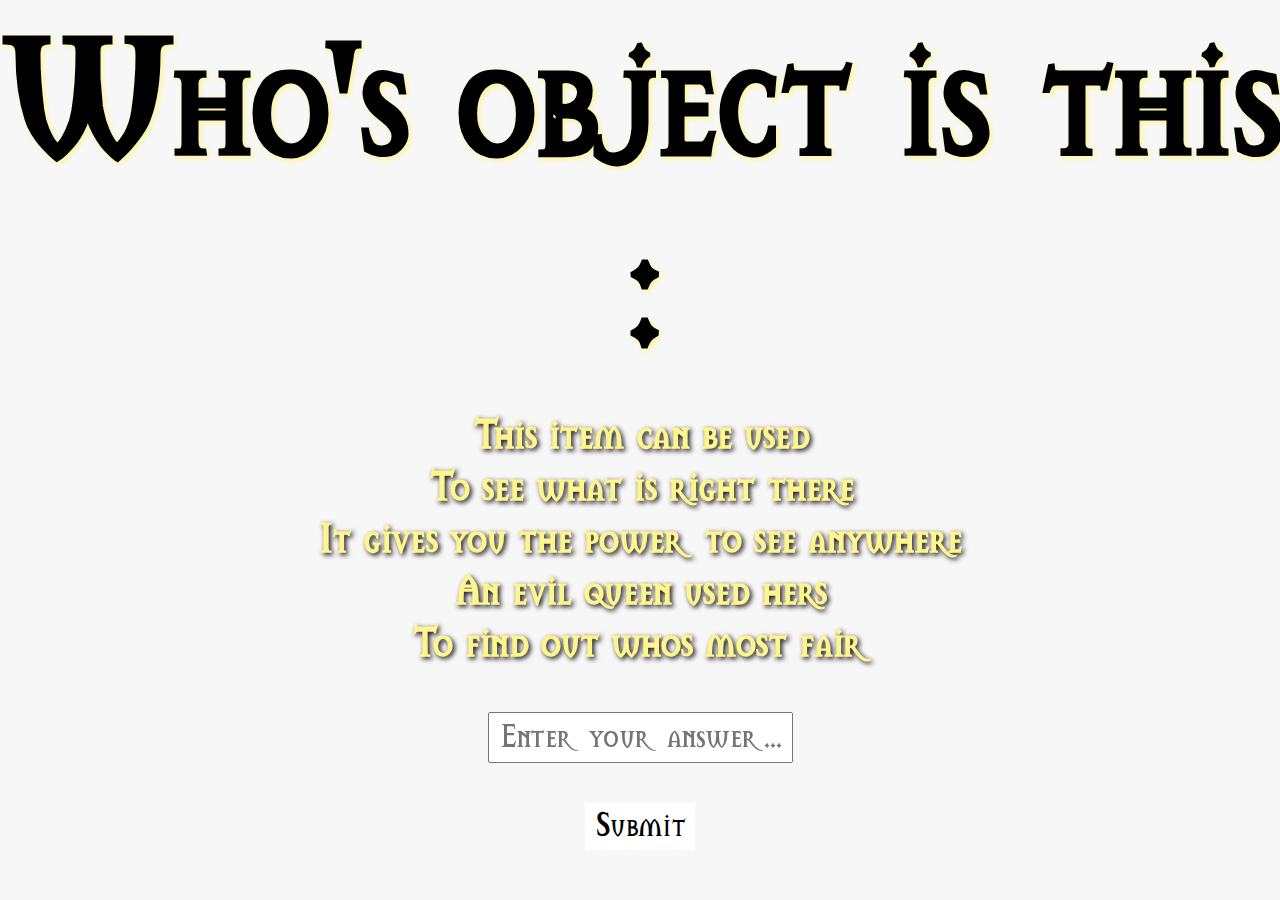
<file: index.html>
<!DOCTYPE html>
<html>
	<head>
		<meta charset="UTF-8">
		<title>Guess Who 🍎❄️</title>
		<link rel="stylesheet" href="style.css">
	</head>
	<body>
		<h1>Who's object is this  :</h1>
		<div class="snowfall"></div>
		<div class="container">

			<p>This item can be used</p>
			<p>To see what is right there</p>
			<p>It gives you the power to see anywhere</p>
			<p>An evil queen used hers</p>
			<p>To find out whos most fair</p>

			<input type="text" id="answer" placeholder="Enter your answer...">
			<div></div>
			<button onclick="checkAnswer()">Submit</button>
		</div>
		<script src="script.js"></script>
	</body>
</html>
</file>
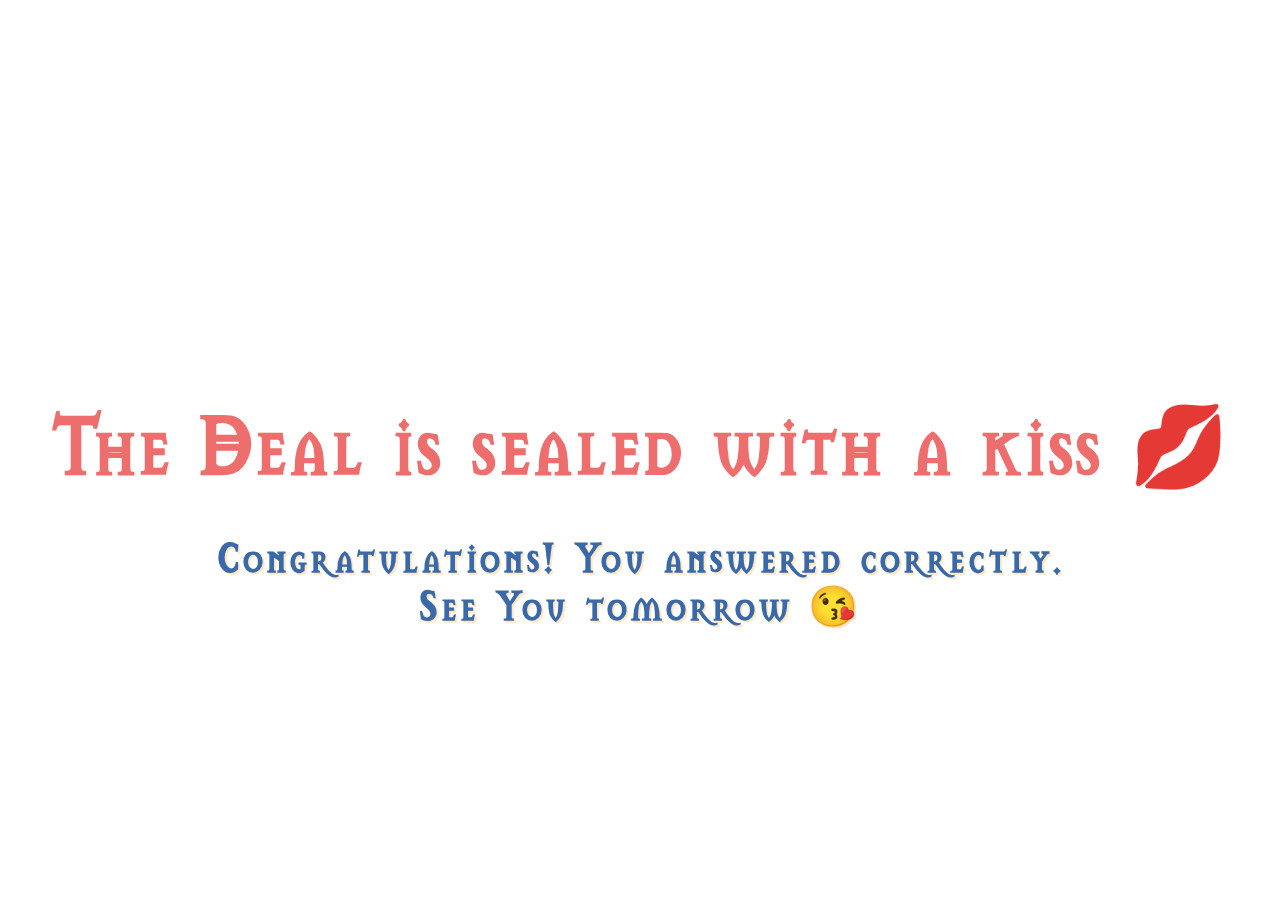
<file: correct.html>
<!DOCTYPE html>
<html>
<div class="background"></div>
<head>
	<title> That was😘</title>
	<link rel="stylesheet" type="text/css" href="style2.css">
</head>

<body>
	<!--video id="background-video" autoplay loop muted poster="poster.jpg">
		<source src="Cinderella.mp4" type="video/mp4"-->
	</video>
	
	<div class="container">
		<header>
			<h1>The Deal is sealed with a  kiss 💋</h1>
		</header>
		
		<main>
			<div class="result">
				<p>Congratulations! You answered correctly.</p>
				<p>See You tomorrow 😘</p>
			</div>
		</main>
	</div>
</body>
</html>
</file>
<file: style.css>
@font-face {
  font-family: "snow";
  src: url("whitepoison.ttf");
}
body {
	font-family: snow,Arial;
	margin: 0;
	padding: 0;
	background-color: #f7f7f7;
}

h1 {
	text-align: center;
	font-size: 10em;
	margin-top: 10px;
	margin-bottom: 30px;
	color: #000000;
	text-shadow: 2px 2px 5px #fff58f;
}

.snowfall {
	position: fixed;
	top: 0;
	left: 0;
	right: 0;
	bottom: 0;
	pointer-events: none;
	z-index: -1;
	background: transparent url('https://i0.wp.com/codemyui.com/wp-content/uploads/2016/11/pure-css-snow-animation.gif?fit=880%2C440&ssl=1') repeat center center;
	filter: blur(0.25px);
}

.container {
	position: relative;
	margin: 0 auto;
	text-align: center;
	
}

p {
	font-size: 2.5em;
	margin-top: 5px;
	margin-bottom: 5px;
	color: 	#fff58f;
	text-shadow: 2px 2px 5px black;
	font-weight: bold;
}

input[type="text"] {
	font-family: snow,Arial;
	font-size: 2em;
	padding: 5px;
	margin-top: 30px;
	margin-top: 40px;
	margin-left: auto;
	margin-right: auto;
	text-align: center;
}

button {
	font-family: snow,Arial;
	font-size: 2em;
	padding: 5px 10px;
	text-align: center;
	margin-top: 40px;
	margin-left: auto;
	margin-right: auto;
	background-color: #ffffff;
	border: none;
	color: #000000;
	cursor: pointer;
	border-radius: 8px solid black;

}

button:hover {
	font-family: snow,Arial;
	background-color: #000000;
	color: #ffffff;
	font-size: 2em;
	border-radius: 8px solid white;
	text-align: center;
	margin-top: 40px;
	margin-left: auto;
	margin-right: auto;
}

.snowflake {
	position: absolute;
	top: 0;
	width: 10px;
	height: 10px;
	background-color: #ffffff;
	border-radius: 50%;
	animation: fall linear infinite;
}

@keyframes fall {
	0% {
		transform: translateY(-10%);
	}
	100% {
		transform: translateY(110%);
	}
}
</file>
<file: style2.css>
* {
  box-sizing: border-box;
  margin: 0;
  padding: 0;
}

@font-face {
  font-family: "snow";
  src: url("whitepoison.ttf");
}

html {
  /* Use Tangled font for body */
  font-family: "snow", Arial;
   /* Increase letter spacing for all text */
    letter-spacing: 1px;
}

body {
  /* Use Tangled font for body */
  font-family: "snow", Arial;
   /* Increase letter spacing for all text */
   letter-spacing :2px; 
}

/* Style background div element */
#background-video {
  width: 100vw;
  height: 100vh;
  object-fit: cover;
  position: fixed;
  left: 0;
  right: 0;
  top: 0;
  bottom: 0;
  z-index: -1;
}


h1 {
   color: #ee6e6e; 
   text-align :center; 
   margin-bottom :40px;
   padding-top: 400px; 
   font-size: 80px;
   letter-spacing :4px;
   text-shadow:  4px 4px #ffffff;
}

p {
   color: #3a69a9 ; 
   text-align :center;
   letter-spacing :4px; 
   font-size: 40px;
   font-weight: bold;
   text-shadow:  2px 2px  #ffe8c6;
}
.background {
  /* Set position to fixed */
  position: fixed;
  /* Set width and height to cover whole body */
  width: 100%;
  height: 100%;
   /* Use given image as background-image */
   background-image :url("https://media.tenor.com/4LQjuccM1T8AAAAC/snow-white-prince.gif"); 
   /* Apply blur filter to background-image */
   /*filter :blur(1px);*/ 
   /* Set z-index to lower than other elements */
   z-index :-1; 
   /* Set background-size to cover screen */
   background-size :cover; 
}
</file>
